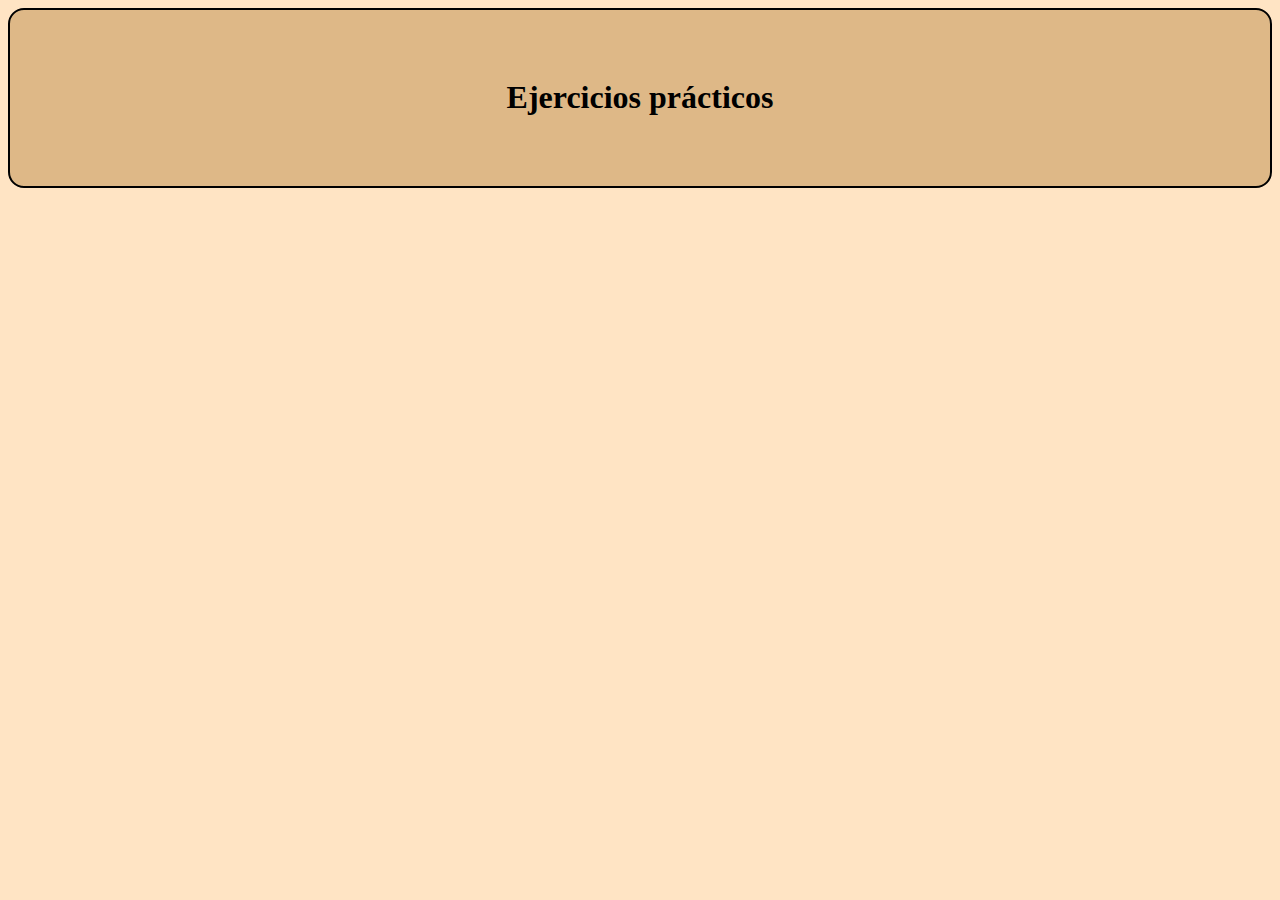
<file: index.html>
<!DOCTYPE html>
<html lang="es">
<head>
    <meta charset="UTF-8">
    <meta name="viewport" content="width=device-width, initial-scale=1.0">
    <title>Prácticas</title>
    <link rel="stylesheet" href="styles.css">
    <script src="prácticas.js"></script>
</head>
<body>

    <div class="main">

        <h1>Ejercicios prácticos</h1>

    </div>
    
</body>
</html>
</file>
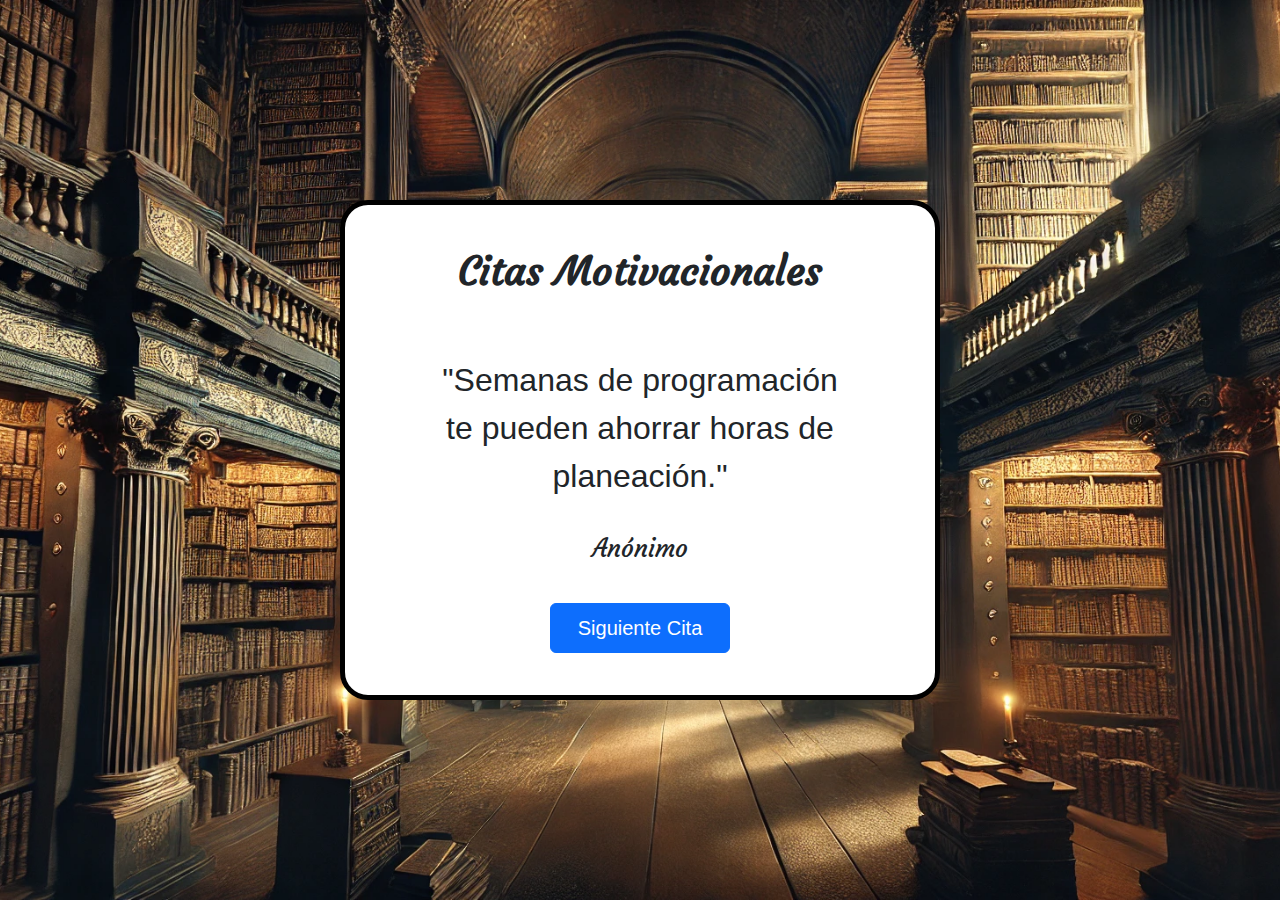
<file: Citas-Aleatorias/index.html>
<!DOCTYPE html>
<html lang="es">

<head>
  <meta charset="UTF-8">
  <meta name="viewport" content="width=device-width, initial-scale=1.0">
  <title>Citas Aleatorias</title>
  <link rel="preconnect" href="https://fonts.googleapis.com">
  <link rel="preconnect" href="https://fonts.gstatic.com" crossorigin>
  <link href="https://fonts.googleapis.com/css2?family=Courgette&display=swap" rel="stylesheet">
  <link href="https://cdn.jsdelivr.net/npm/bootstrap@5.3.3/dist/css/bootstrap.min.css" rel="stylesheet" integrity="sha384-QWTKZyjpPEjISv5WaRU9OFeRpok6YctnYmDr5pNlyT2bRjXh0JMhjY6hW+ALEwIH" crossorigin="anonymous">
  <link rel="stylesheet" href="styles.css">
  <link rel="icon" href="assets/fav-icon.png" type="image/png">
</head>

<body>
  <div class="contenedor contenido-centrado">
    <h1 class="contenido-centrado" id="titulo">Citas Motivacionales</h1>
    <div class="contenedor-interno contenido-centrado">
      <p class="contenido-centrado" id="cita"></p>
      <p class="contenido-centrado" id="autor"></p>
      <button type="button" id="boton-cambiar-cita" class="btn btn-primary">
        Siguiente Cita
      </button>
    </div>
  </div>

  
  <script src="https://cdn.jsdelivr.net/npm/bootstrap@5.3.3/dist/js/bootstrap.bundle.min.js" integrity="sha384-YvpcrYf0tY3lHB60NNkmXc5s9fDVZLESaAA55NDzOxhy9GkcIdslK1eN7N6jIeHz" crossorigin="anonymous"></script>
  <script src="citas.js"></script>
  <script src="app.js"></script>
</body>

</html>
</file>
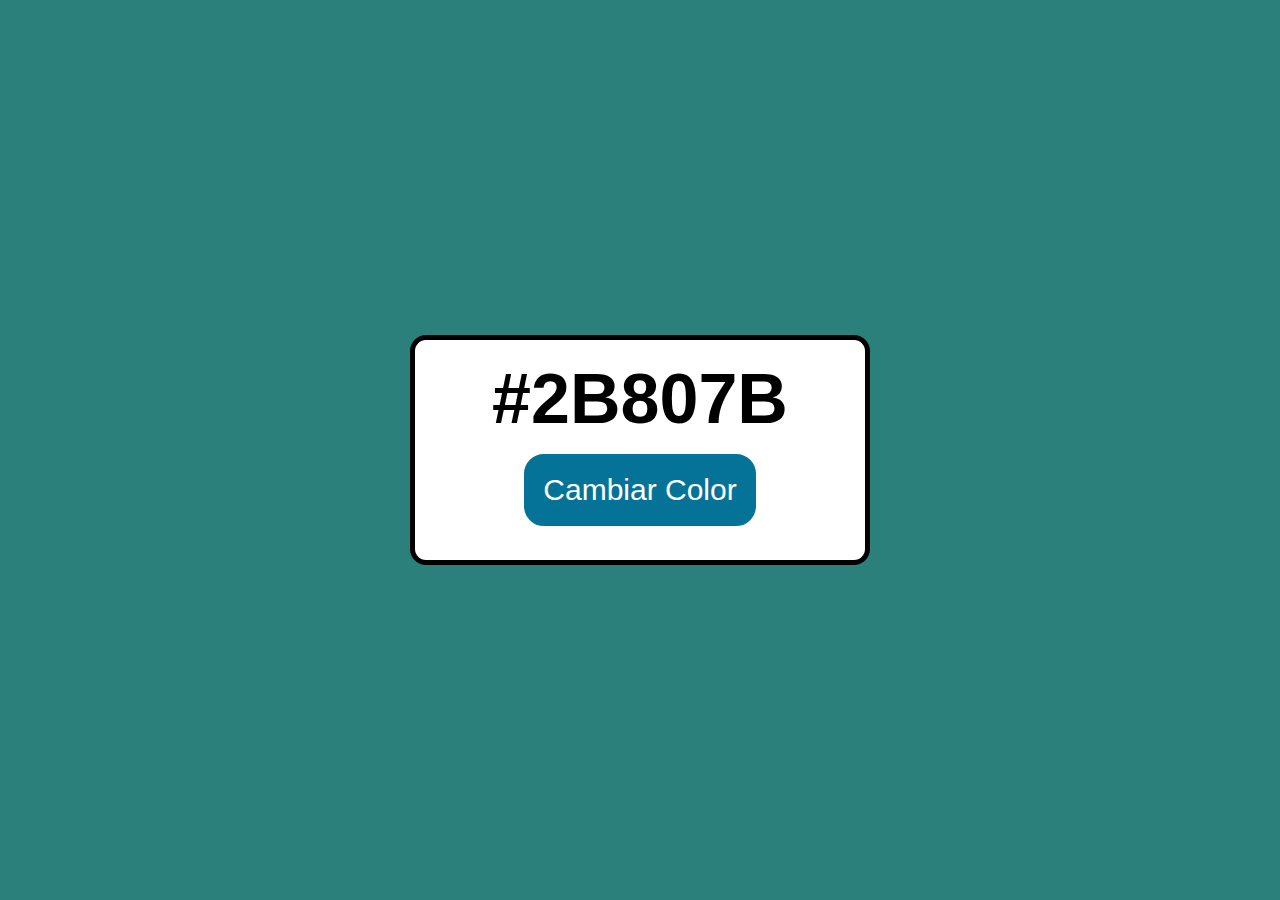
<file: color-aleatorio/index.html>
<!DOCTYPE html>
<html lang="es">

<head>
  <meta charset="UTF-8">
  <meta name="viewport" content="width=device-width, initial-scale=1.0">
  <link rel="stylesheet" href="styles.css">
  <link type="image/jpeg" rel="icon" href="assets/fav-icon.jpeg">
  <title>Color Aleatorio</title>
</head>

<body class="centrar-flex">
  <div id="container" class="centrar-flex">
    <p id="color">#2B807B</p>
    <button id="boton-color">Cambiar Color</button>
  </div>
 <script src="app.js"></script>
</body>

</html>
</file>
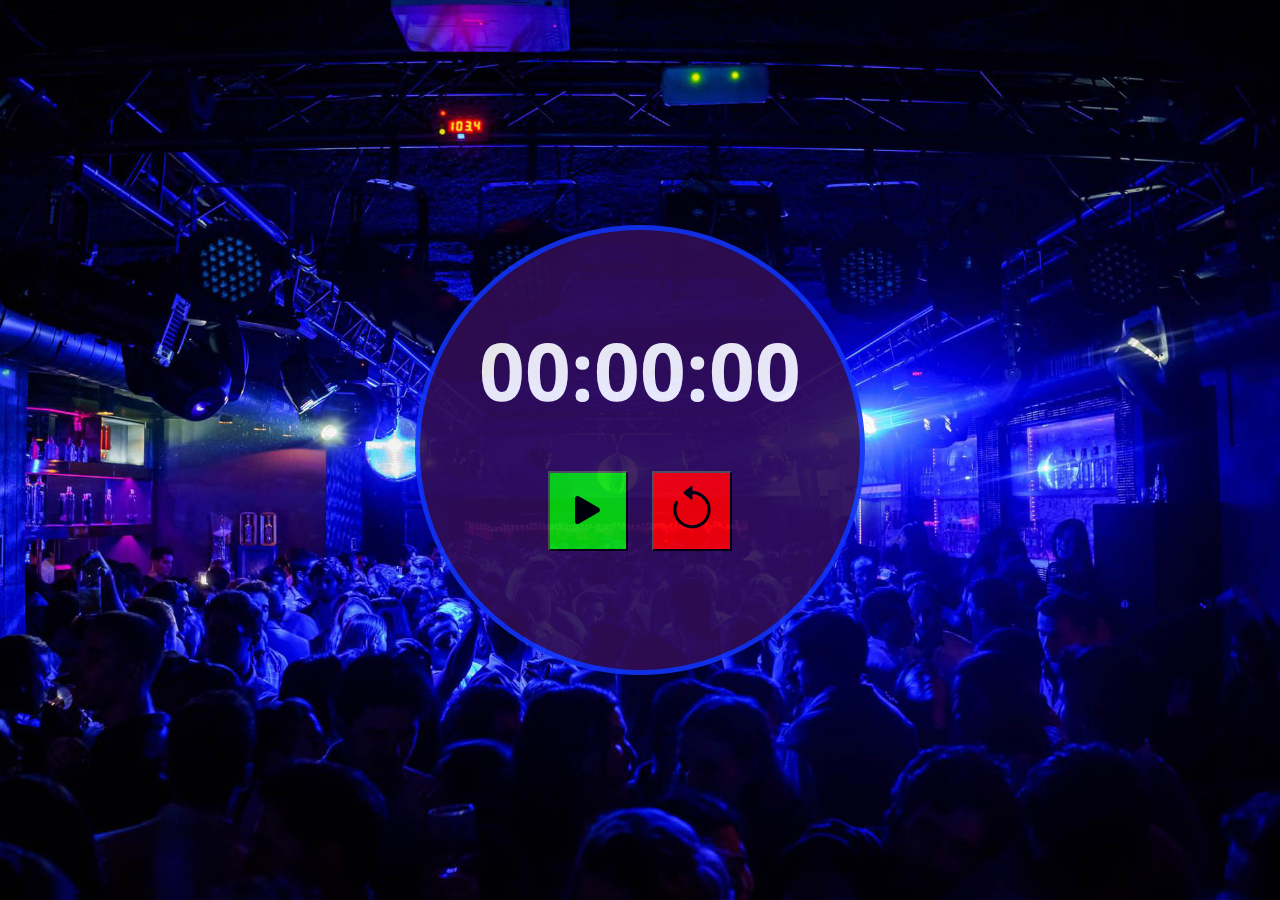
<file: Cronómetro/index.html>
<!DOCTYPE html>
<html lang="es">

<head>
  <meta charset="UTF-8">
  <meta name="viewport" content="width=device-width, initial-scale=1.0">
  <title>Cronómetro</title>
  <link rel="preconnect" href="https://fonts.googleapis.com">
  <link rel="preconnect" href="https://fonts.gstatic.com" crossorigin>
  <link href="https://fonts.googleapis.com/css2?family=Noto+Sans+Thai:wght@100..900&display=swap" rel="stylesheet">
  <link rel="stylesheet" href="https://cdn.jsdelivr.net/npm/bootstrap-icons@1.11.3/font/bootstrap-icons.min.css">
  <link rel="stylesheet" href="styles.css">
  <link rel="icon" href="assets/fav-icon.jpg" type="image/jpg">
</head>

<body>
  <main class="contenedor">
    <div class="contenedor-interno">
      <div id="cronometro">00:00:00</div>
      <div class="contenedor-botones">
        <button id="boton-inicio-pausa" class="boton iniciar" >
          <i class="bi bi-play-fill"></i>
        </button>
        <button id="boton-reiniciar" class="boton">
          <i class="bi bi-arrow-counterclockwise"></i>
        </button>
      </div>
    </div>
  </main>


  <script src="app.js"></script>
</body>
<div>

</div>

</html>
</file>
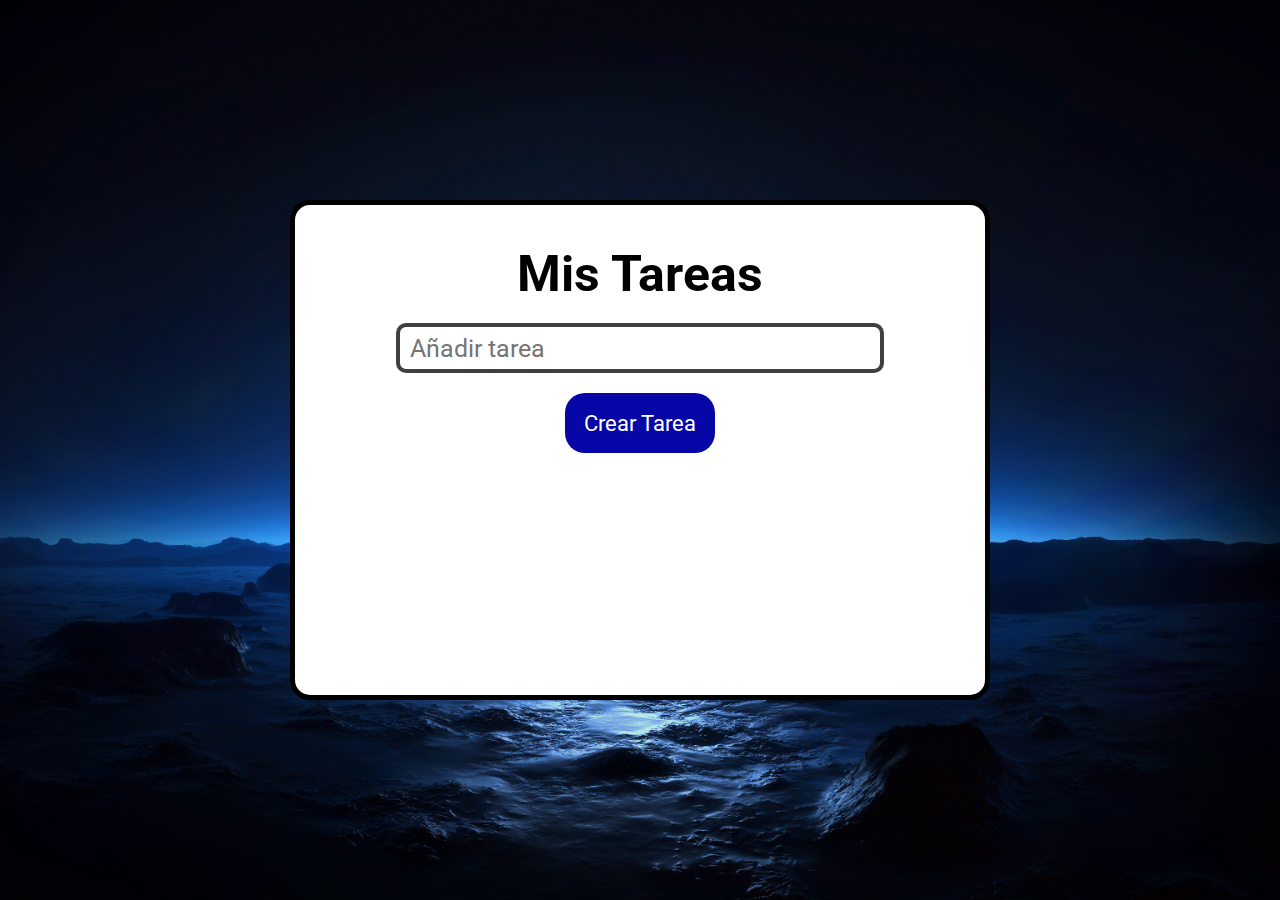
<file: Lista-tareas/index.html>
<!DOCTYPE html>
<html lang="es">

<head>
  <meta charset="UTF-8">
  <meta name="viewport" content="width=device-width, initial-scale=1.0">
  <title>To Do List</title>
  <link rel="preconnect" href="https://fonts.googleapis.com">
  <link rel="preconnect" href="https://fonts.gstatic.com" crossorigin>
  <link rel="stylesheet" href="https://cdn.jsdelivr.net/npm/bootstrap-icons@1.11.3/font/bootstrap-icons.min.css">
  <link href="https://fonts.googleapis.com/css2?family=Roboto:ital,wght@0,100..900;1,100..900&display=swap" rel="stylesheet">
  <link rel="stylesheet" href="styles.css">
  <link rel="icon" href="assets/fav-icon.png" type="image/png">
</head>

<body>
  <main class="contenedor">
    <h1>Mis Tareas</h1>
    <input type="text" id="ingresar-tarea" placeholder="Añadir tarea">
    <button type="submit">Crear Tarea</button>
    <div id="lista-de-tareas">
      
    </div>
  </main>

  <script src="app.js"></script>
</body>

</html>
</file>
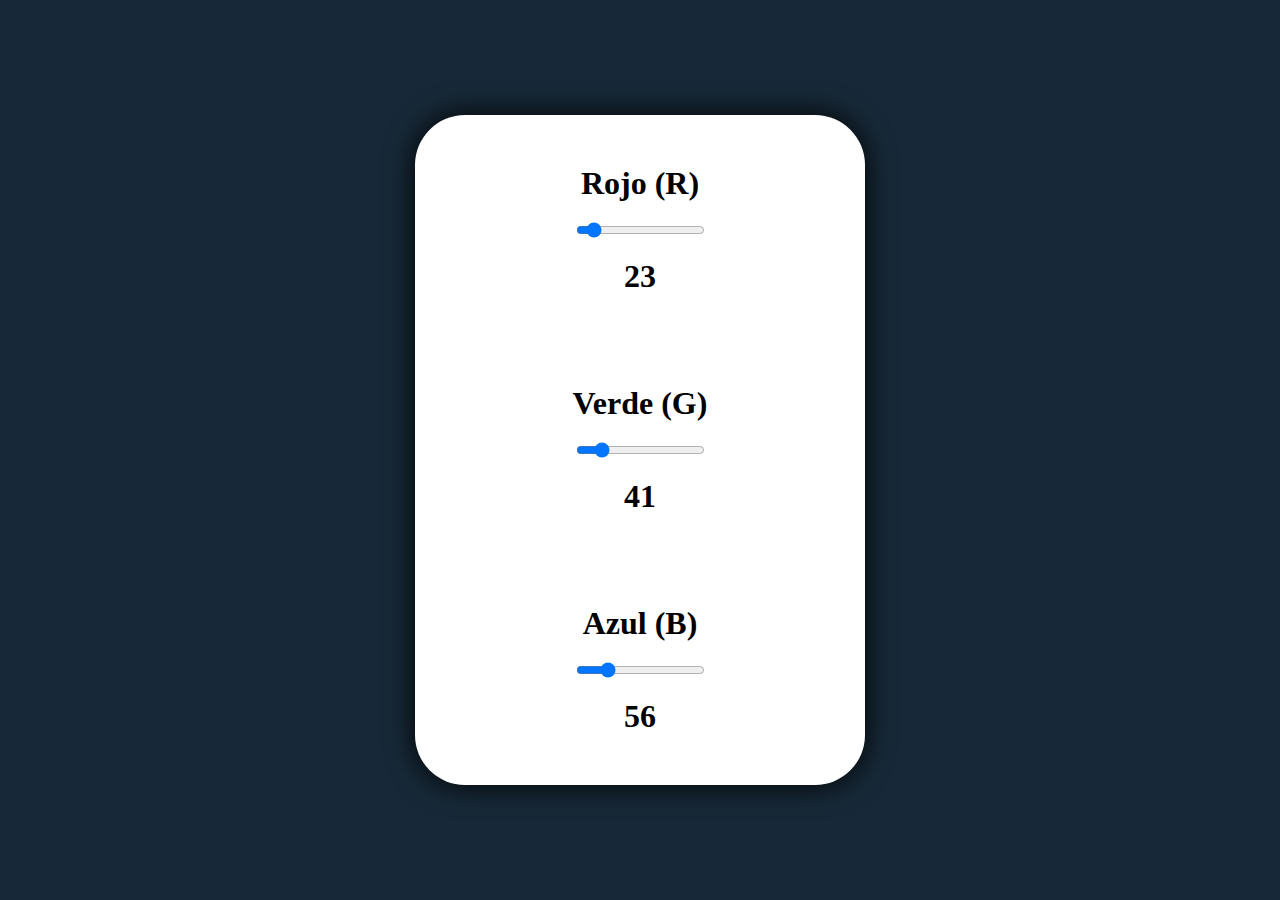
<file: RGB/index.html>
<!DOCTYPE html>
<html lang="es">

<head>
  <meta charset="UTF-8">
  <meta name="viewport" content="width=device-width, initial-scale=1.0">
  <title>RGB APP</title>
  <link rel="stylesheet" href="styles.css">
  <link rel="icon" href="assets/rgb.png" type="image/png">
</head>

<body>
  <div class="contenedor-principal">
    <div class="contenedor-interno">
      <div class="color">
        <label for="rojo">Rojo (R)</label>
        <input type="range" id="rojo" min="0" max="255" value="23" step="1">
        <p id="texto-rojo"></p>
      </div>

      <div class="color">
        <label for="verde">Verde (G)</label>
        <input type="range" id="verde" min="0" max="255" value="41" step="1">
        <p id="texto-verde"></p>
      </div>

      <div class="color">
        <label for="azul">Azul (B)</label>
        <input type="range" id="azul" min="0" max="255" value="56" step="1">
        <p id="texto-azul"></p>
      </div>
    </div>
  </div>
  
  <script src="app.js"></script>
</body>

</html>
</file>
<file: styles.css>
.main {
    justify-content: center;
    align-items: center;
    padding: 48px ;
    background-color: burlywood;
    border-radius: 16px;
    border: solid 2px;
    border-color: black;
    text-align: center;
}

body{
    background-color: bisque;
    align-items: center;
}
</file>
<file: Citas-Aleatorias/styles.css>
* {
  margin: 0;
  padding: 0;
  box-sizing: border-box;
  font-family: 'Lato', sans-serif;
}

body {
  background: url(assets/background.png) no-repeat center center/cover;
  height: 100vh;
  display: flex;
  justify-content: center;
  align-items: center;
  text-align: center;
}

.contenido-centrado {
  display: flex;
  flex-wrap: wrap;
  justify-content: center;
  align-items: center; 
}

.contenedor {
  width: 80vh;
  max-width: 600px;
  min-height:500px;
  padding: 20px;
  background-color: white;
  border: 5px solid black;
  border-radius: 28px;
}

.contenedor-interno {
  width: 80%;
}

#titulo {
  width: 100%;
  font-weight: bold;
  text-align: center;
  font-family: 'Courgette', cursive;
}


#cita {
  font-size: 32px;
  width: 100%;
  display: flex;
  align-items: center;
  justify-content: center;
  text-align: center;
  margin: 10px;
}

#autor {
  width: 100%;
  font-size: 25px;
  display: flex;
  align-items: center;
  justify-content: center;
  padding: 20px;
  font-family: 'Courgette', cursive;
}

#boton-cambiar-cita {
  width:180px;
  height: 50px;
  font-size: 20px;
}
</file>
<file: color-aleatorio/styles.css>
* {
    margin: 0;
    padding: 0;
    font-family: Verdana, sans-serif;
}

body {
    height: 100vh;
    background-color: #2B807B;
    text-align: center;
}

.centrar-flex {
    display: flex;
    justify-content: center;
    align-items: center;
}

#container {
    height: 220px;
    width: 450px;
    background-color: white;
    border: 5px solid black;
    flex-wrap: wrap;
    flex-direction: column;
    border-radius: 16px;
}

#color {
    font-size: 70px;
    font-weight: bold;
}

button {
    font-size: 30px;
    color: white;
    border-radius:20px ;
    background-color: #057397;
    padding: 16px ;
    margin: 15px;
    border: 3px solid #057397;
    user-select: none;
    transition-duration: 0.4s;
    cursor: pointer;
}

button:hover {
    background-color:#05455A ;
}
</file>
<file: Cronómetro/styles.css>
* {
  margin: 0;
  padding: 0;
  box-sizing: border-box;
}

body {
  height: 100vh;
  display: flex;
  justify-content: center;
  align-items: center;
  background: url(assets/background.jpg) no-repeat center center/cover;
  text-align: center;
}

.contenedor {
  background-color: rgb(49, 13, 83);
  display: flex;
  flex-direction: column;
  justify-content: center;
  width: 80vh;
  max-width: 450px;
  min-height: 450px;
  flex-wrap: wrap;
  border-radius: 100%;
  border: 5px solid rgb(18, 52, 247);
  opacity: 0.9;
}

.contenedor-botones {
  padding: 24px;
}

#cronometro {
  width: 100%;
  font-size: 80px;
  font-weight: bold;
  user-select: none;
  color: white;
  font-family: 'Noto Sans Thai', sans-serif;
}

.boton {
  width: 80px;
  height: 80px;
  font-size: 50px;
  margin: 10px;
  padding: 10px;
  cursor: pointer;
}

#boton-inicio-pausa.iniciar,
#boton-inicio-pausa.iniciar i {
  background-color: #08E008;
}

#boton-inicio-pausa.pausar,
#boton-inicio-pausa.pausar i {
  background-color: #FFDC00;
}

#boton-reiniciar {
  background-color: red;
}
</file>
<file: Lista-tareas/styles.css>
* {
  margin: 0;
  padding: 0;
  box-sizing: border-box;
  font-family: 'Roboto', sans-serif;
}

body {
  background: url(assets/backgorund.jpg) no-repeat center center/cover;
  min-height: 100vh;
  display: flex;
  justify-content: center;
  align-items: center;
  text-align: center;
}

.contenedor {
  width: 700px;
  min-height: 500px;
  background-color: white;
  padding: 40px;
  border: 5px solid black;
  border-radius: 20px;
  display: flex;
  flex-direction: column;
  flex-wrap: wrap;
  align-items: center;
}

h1 {
  font-size: 50px;
  font-weight: bold;
}

input {
  width: 80%;
  height: 50px;
  font-size: 25px;
  margin: 20px;
  padding: 10px;
  border: 4px solid #404040;
  border-radius: 10px;
}

button {
  width: 150px;
  height: 60px;
  padding: 10px;
  color: white;
  background-color: rgb(7, 7, 168);
  font-size: 22px;
  border-radius: 20px;
  border: none;
  cursor: pointer;
  user-select: none;
}

#lista-de-tareas {
  width: 80%;
  margin-top: 20px;
}

.tarea {
  width: 100%;
  min-height: 70px;
  font-size: 25px;
  padding: 10px;
  margin-top: 10px;
  color: white;
  background-color: #407BAC;
  border: 2px solid black;
  border-radius: 10px;
  display: flex;
  align-items: center;
  justify-content: space-between;
}

.tarea.completada {
  text-decoration: line-through;
  background-color: black;
  border: none;
}

.tarea p {
  max-width: 350px;
}

i {
  margin: 5px;
  padding: 10px;
  cursor: pointer;

}

.icono-completar {
  color: greenyellow;
}

.icono-eliminar {
  color: white;
}

.icono-completar:hover,
.icono-eliminar:hover {
  color: grey;
}
</file>
<file: RGB/styles.css>
* {
    margin: 0;
    padding: 0;
    box-sizing: border-box;
}

body{
    height: 100vh;
    display: flex;
    justify-content: center;
    align-items: center;
    text-align: center;
    background-color:rgb(23, 41 ,56) ;
}

.contenedor-principal{
    width: 50vh;
    max-width: 600px;
    min-height: 350px;
    display: flex;
    flex-wrap: wrap;
    justify-content: center;
    align-items: center;
    background-color: white;
    border-radius: 50px;
    box-shadow: 0 0 30px rgba(0, 0, 0, 1);
}

.color {
    padding: 20px;
    margin: 10px;
    font-size: 2em;
    font-weight: bold;
    font-family: Georgia, 'Times New Roman', Times, serif;
    display: flex;
    flex-direction: column;
    justify-content: space-around;
    align-items: center;
}

label, p {
    margin: 20px;
}
</file>
